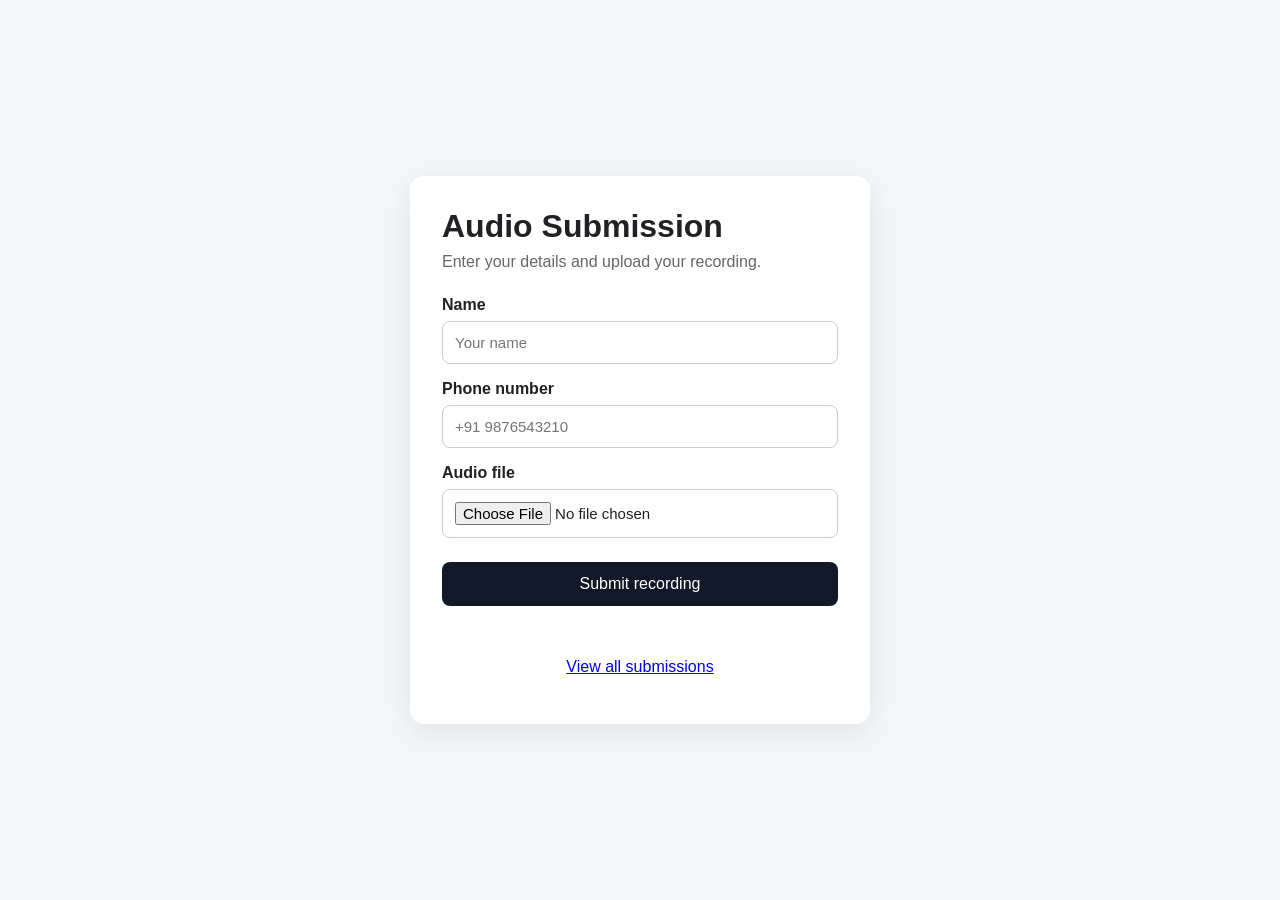
<file: templates/index.html>
<!doctype html>
<html lang="en">
  <head>
    <meta charset="UTF-8" />
    <meta name="viewport" content="width=device-width, initial-scale=1.0" />
    <title>Audio Submission</title>
    <link rel="stylesheet" href="/static/style.css" />
  </head>
  <body>
    <main class="card">
      <h1>Audio Submission</h1>
      <p class="subtitle">Enter your details and upload your recording.</p>

      <form id="submissionForm">
        <label for="name">Name</label>
        <input
          id="name"
          name="name"
          type="text"
          placeholder="Your name"
          required
        />

        <label for="phone">Phone number</label>
        <input
          id="phone"
          name="phone"
          type="tel"
          placeholder="+91 9876543210"
          required
        />

        <label for="audio">Audio file</label>
        <input
          id="audio"
          name="audio"
          type="file"
          accept=".mp3,.wav,.m4a,.ogg,.webm,audio/*"
          required
        />

        <button id="submitBtn" type="submit">Submit recording</button>
      </form>

      <div id="status" class="status"></div>
      <p style="text-align:center; margin-top:14px;">
        <a href="/submissions">View all submissions</a>
      </p>
    </main>

    <script src="/static/app.js"></script>
  </body>
</html>
</file>
<file: static/style.css>
* {
    box-sizing: border-box;
}

body {
    margin: 0;
    min-height: 100vh;
    display: grid;
    place-items: center;
    background: #f4f6f8;
    font-family: Arial, sans-serif;
    color: #202124;
}

.card {
    width: min(92%, 460px);
    background: white;
    padding: 32px;
    border-radius: 14px;
    box-shadow: 0 8px 30px rgba(0,0,0,.08);
}

h1 {
    margin: 0 0 8px;
}

.subtitle {
    margin: 0 0 25px;
    color: #666;
}

label {
    display: block;
    margin: 16px 0 7px;
    font-weight: 600;
}

input {
    width: 100%;
    padding: 12px;
    border: 1px solid #ccc;
    border-radius: 8px;
    font-size: 15px;
}

button {
    width: 100%;
    margin-top: 24px;
    padding: 13px;
    border: 0;
    border-radius: 8px;
    background: #111827;
    color: white;
    font-size: 16px;
    cursor: pointer;
}

button:disabled {
    opacity: .6;
    cursor: not-allowed;
}

.status {
    margin-top: 18px;
    min-height: 20px;
    text-align: center;
}
</file>
